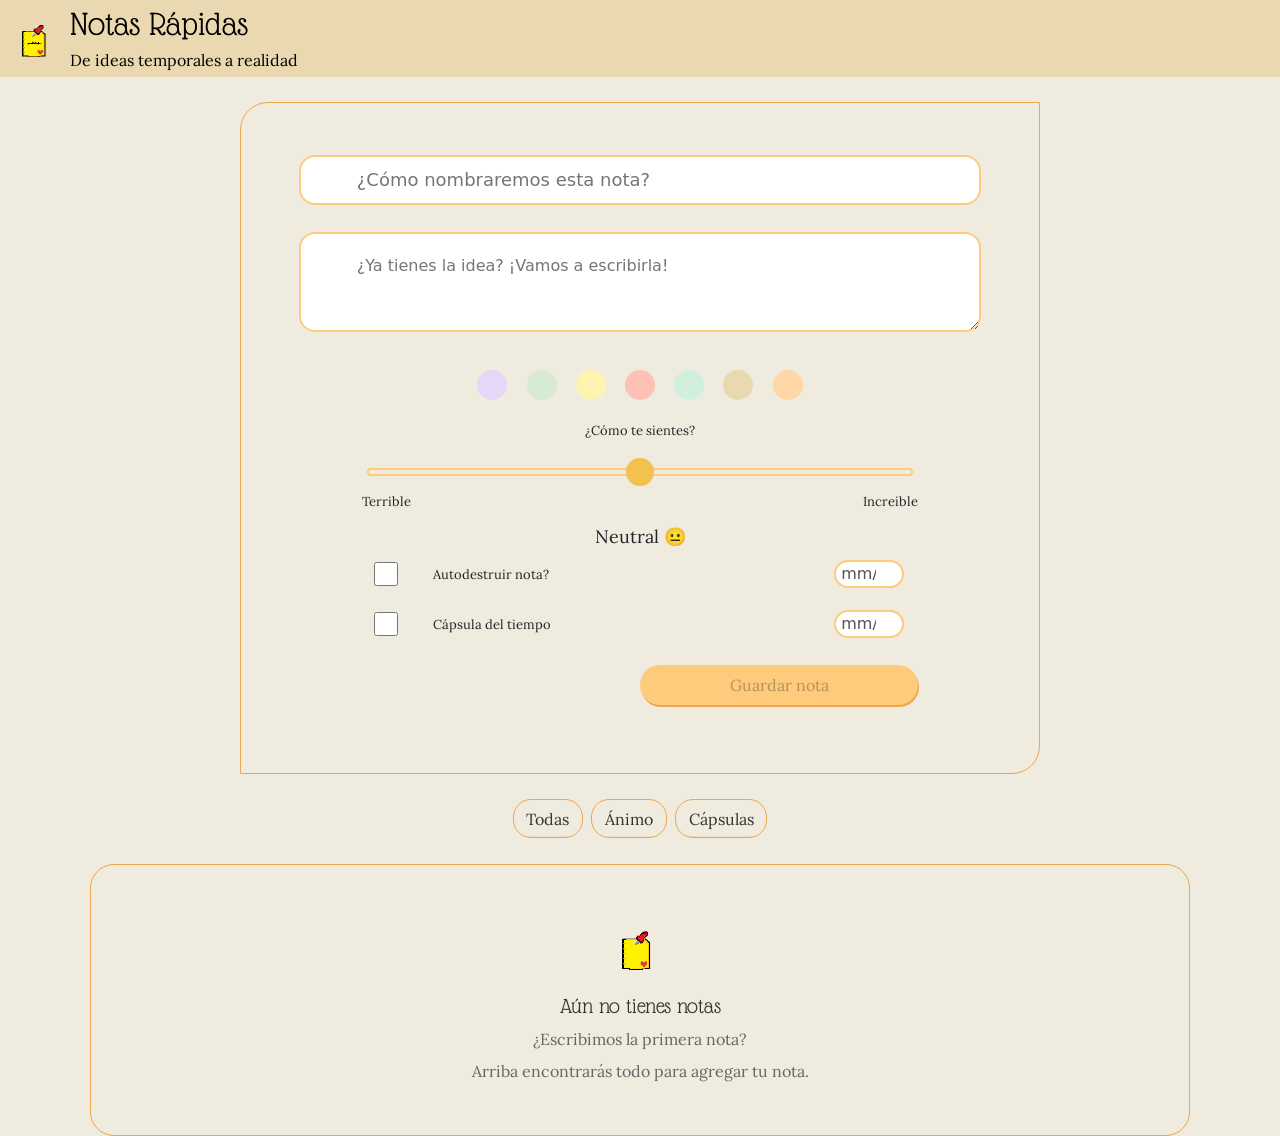
<file: index.html>
<!doctype html>
<html lang="en">
  <head>
    <meta charset="UTF-8" />
    <meta name="viewport" content="width=device-width, initial-scale=1.0" />
    <link
      href="https://cdn.jsdelivr.net/npm/bootstrap@5.3.8/dist/css/bootstrap.min.css"
      rel="stylesheet"
      integrity="sha384-sRIl4kxILFvY47J16cr9ZwB07vP4J8+LH7qKQnuqkuIAvNWLzeN8tE5YBujZqJLB"
      crossorigin="anonymous"
    />
    <link rel="preconnect" href="https://fonts.googleapis.com" />
    <link rel="preconnect" href="https://fonts.gstatic.com" crossorigin />
    <link
      href="https://fonts.googleapis.com/css2?family=Glass+Antiqua&family=Lora:ital,wght@0,400..700;1,400..700&display=swap"
      rel="stylesheet"
    />
    <link rel="stylesheet" href="./css/style.css" />
    <link rel="stylesheet" href="./css/cards.css" />
    <link rel="stylesheet" href="./css/modal.css" />
    <link
      rel="icon"
      type="image/x-icon"
      href="./assets/pixil-frame-favicon.png"
    />
    <title>Notas Rápidas</title>
  </head>
  <body>
    <header>
      <nav class="navbar bg-body-tertiary">
        <div class="container-fluid">
          <div class="navbar-brand" id="title" href="#">
            <img
              src="./assets/pixil-frame-favicon.png"
              alt="Logo"
              width="50"
              height="50"
              class="d-inline-block align-text-top"
              id="logo"
            />
            <div class="container-fluid container-description">
              <h1>Notas Rápidas</h1>
              <p>De ideas temporales a realidad</p>
            </div>
          </div>
        </div>
      </nav>
    </header>

    <main>
      <section>
        <form id="form">
          <input
            type="text"
            name="title"
            id="input-title"
            placeholder="¿Cómo nombraremos esta nota?"
            minlength="4"
            maxlength="30"
            required
          />
          <textarea
            name="contend"
            placeholder="¿Ya tienes la idea? ¡Vamos a escribirla!"
            maxlength="300"
            minlength="4"
            id="textarea-description"
            required
          ></textarea>
          <div class="container-colors">
            <button type="button" class="btn-color rise" id="one"></button>
            <button type="button" class="btn-color rise" id="two"></button>
            <button type="button" class="btn-color rise" id="three"></button>
            <button type="button" class="btn-color rise" id="four"></button>
            <button type="button" class="btn-color rise" id="five"></button>
            <button type="button" class="btn-color rise" id="six"></button>
            <button type="button" class="btn-color rise" id="seven"></button>
          </div>

          <div class="mood-slider">
            <p>
              ¿Cómo te sientes?
            </p>
            <input type="range" id="mood" min="0" max="100" value="50" />
            <div class="container-mood-desciption">
              <span>Terrible</span>
              <span>Increible</span>
            </div>
            <span id="mood-value">Neutral 😐</span>
          </div>
          <div class="container-destruction-items">
            <label class="container-destruction">
              <input type="checkbox" name="self-destruction" id="destruction" />
              <p>Autodestruir nota?</p>
            </label>

            <input
              type="datetime-local"
              name="time"
              id="time-self-destruction"
              placeholder="Tiempo"
              disabled
            />
          </div>

          <div class="container-hourglass">
            <label class="container-check">
              <input type="checkbox" name="capsule" id="check-capsule" />
              <p>Cápsula del tiempo</p>
            </label>
            <input
              type="datetime-local"
              name="unlock-date"
              id="unlock-date"
              disabled
            />
          </div>

          <div class="container-save-note">
            <button type="submit" id="btn-save-note" disabled>
              Guardar nota
            </button>
          </div>
        </form>
      </section>

      <div class="container-cards-filter">
        <section class="container-filter">
          <button type="button" class="btn-filter btn-filter-all">Todas</button>
          <button type="button" class="btn-filter btn-filter-mood">
            Ánimo
          </button>
          <button type="button" class="btn-filter btn-filter-capsule">
            Cápsulas
          </button>
        </section>
        <section>
          <div class="container-view-notes">
            <div class="container-notes rise"></div>
          </div>
        </section>
      </div>
    </main>
    <aside>
      <div class="container-emotions"></div>
    </aside>

    <!-- maquetado del modal -->
    <div id="modal-note" class="modal-overlay hidden">
      <div class="modal-content">
        <button id="btn-close-modal" class="btn-close">&times;</button>

        <form id="form-edit-note" class="form-modal">
          <h2 class="modal-title">Detalle de la Nota</h2>

          <div class="input-group">
            <label for="edit-title" id="modal-title-description">Título</label>
            <input type="text" id="edit-title" disabled />
          </div>

          <div class="input-group">
            <label for="edit-text" id="modal-text-description">Contenido</label>
            <textarea id="edit-text" rows="5" required></textarea>
          </div>

          <div class="modal-footer">
            <span id="edit-date" class="modal-date-info"></span>

            <div class="modal-actions">
              <button type="button" id="btn-cancel-edit" class="btn-secondary">
                Cancelar
              </button>
              <button type="submit" id="btn-save-edit" class="btn-primary">
                Guardar Cambios
              </button>
            </div>
          </div>
        </form>
      </div>
    </div>
    <script src="./js/app.js"></script>
  </body>
</html>
</file>
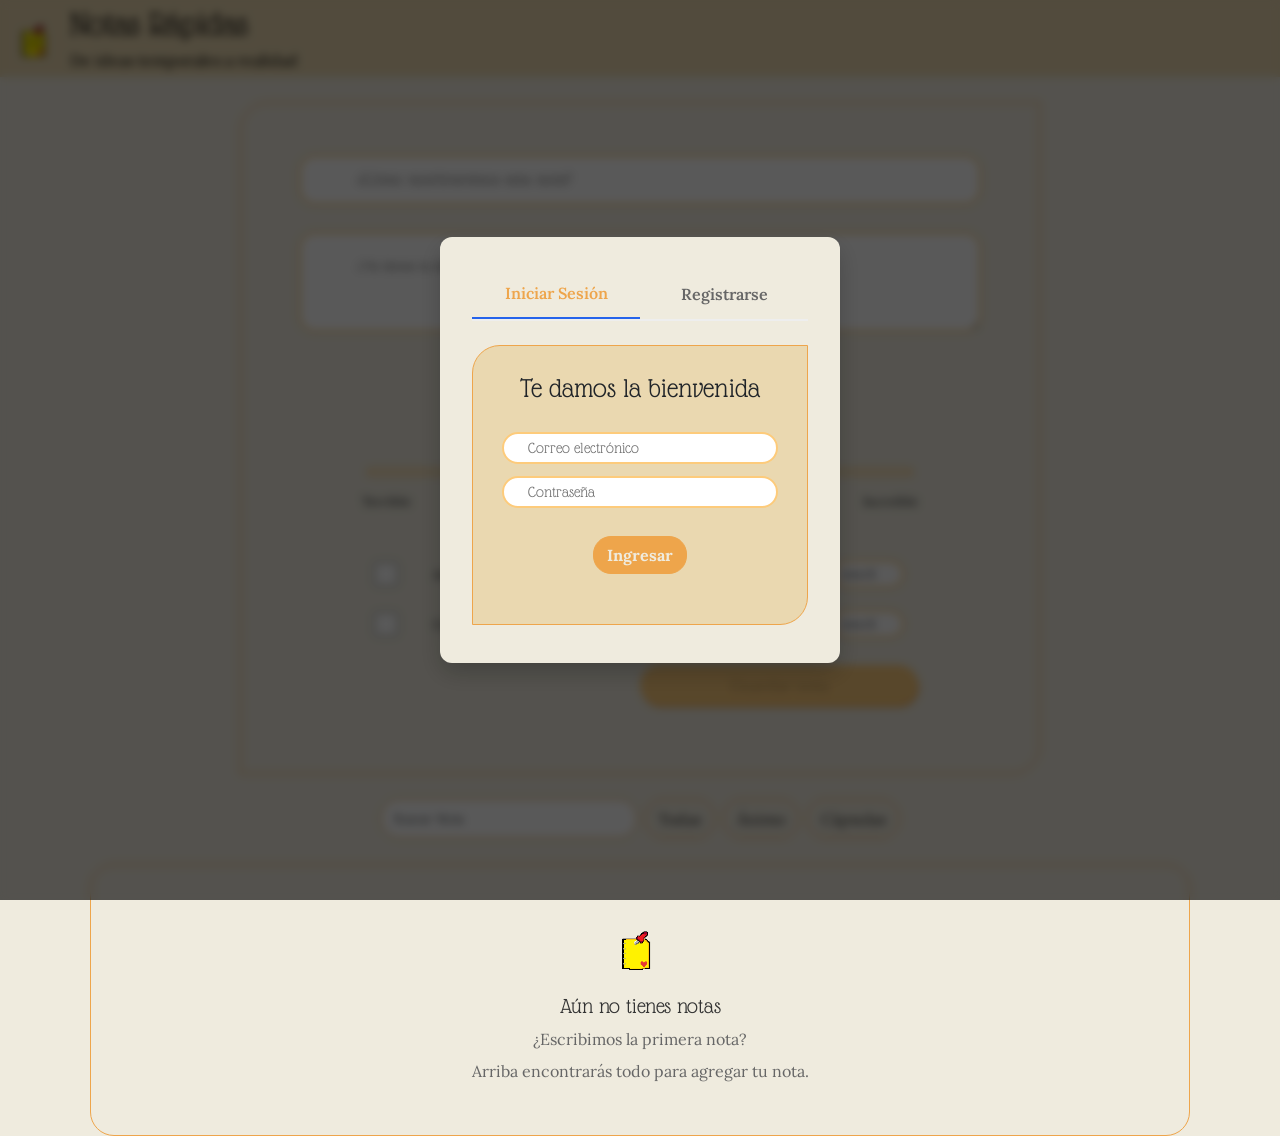
<file: Frontend/index.html>
<!doctype html>
<html lang="es">
  <head>
    <meta charset="UTF-8" />
    <meta name="viewport" content="width=device-width, initial-scale=1.0" />
    <meta
      name="description"
      content="Guarda tus ideas, crea notas rápidas y vuelve a ellas cuando quieras."
    />
    <link rel="canonical" href="https://fasalpa.github.io/notas-rapidas/" />
    <meta property="og:type" content="website" />
    <meta property="og:locale" content="es_CO" />
    <meta property="og:site_name" content="Notas Rápidas" />
    <meta property="og:title" content="Notas Rápidas" />
    <meta
      property="og:description"
      content="De ideas temporales a realidad. Guarda tus ideas y vuelve a ellas cuando quieras."
    />
    <meta property="og:url" content="https://fasalpa.github.io/notas-rapidas/" />
    <meta
      property="og:image"
      content="https://fasalpa.github.io/notas-rapidas/assets/og-notas-rapidas.png"
    />
    <meta property="og:image:width" content="1200" />
    <meta property="og:image:height" content="630" />
    <meta
      property="og:image:alt"
      content="Notas Rápidas: una nota amarilla con el texto De ideas temporales a realidad"
    />
    <meta name="twitter:card" content="summary_large_image" />
    <meta name="twitter:title" content="Notas Rápidas" />
    <meta
      name="twitter:description"
      content="De ideas temporales a realidad. Guarda tus ideas y vuelve a ellas cuando quieras."
    />
    <meta
      name="twitter:image"
      content="https://fasalpa.github.io/notas-rapidas/assets/og-notas-rapidas.png"
    />
    <link
      href="https://cdn.jsdelivr.net/npm/bootstrap@5.3.8/dist/css/bootstrap.min.css"
      rel="stylesheet"
      integrity="sha384-sRIl4kxILFvY47J16cr9ZwB07vP4J8+LH7qKQnuqkuIAvNWLzeN8tE5YBujZqJLB"
      crossorigin="anonymous"
    />
    <link rel="preconnect" href="https://fonts.googleapis.com" />
    <link rel="preconnect" href="https://fonts.gstatic.com" crossorigin />
    <link
      href="https://fonts.googleapis.com/css2?family=Glass+Antiqua&family=Lora:ital,wght@0,400..700;1,400..700&display=swap"
      rel="stylesheet"
    />
    <link rel="stylesheet" href="./css/style.css" />
    <link rel="stylesheet" href="./css/cards.css" />
    <link rel="stylesheet" href="./css/modal.css" />
    <link
      rel="icon"
      type="image/x-icon"
      href="./assets/pixil-frame-favicon.png"
    />
    <title>Notas Rápidas</title>
  </head>
  <body>
    <header>
      <nav class="navbar bg-body-tertiary">
        <div class="container-fluid">
          <div class="navbar-brand" id="title" href="#">
            <img
              src="./assets/pixil-frame-favicon.png"
              alt="Logo"
              width="50"
              height="50"
              class="d-inline-block align-text-top"
              id="logo"
            />
            <div class="container-fluid container-description">
              <h1>Notas Rápidas</h1>
              <p>De ideas temporales a realidad</p>
            </div>
          </div>
          <div id="container-logout">
            <button id="user-bar" onclick="logout()">👋🏻</button>
          </div>
        </div>
      </nav>
    </header>

    <main>
      <section>
        <form id="form">
          <input
            type="text"
            name="title"
            id="input-title"
            placeholder="¿Cómo nombraremos esta nota?"
            minlength="4"
            maxlength="30"
            required
          />
          <textarea
            name="contend"
            placeholder="¿Ya tienes la idea? ¡Vamos a escribirla!"
            maxlength="300"
            minlength="4"
            id="textarea-description"
            required
          ></textarea>
          <div class="container-colors">
            <button type="button" class="btn-color rise" id="one"></button>
            <button type="button" class="btn-color rise" id="two"></button>
            <button type="button" class="btn-color rise" id="three"></button>
            <button type="button" class="btn-color rise" id="four"></button>
            <button type="button" class="btn-color rise" id="five"></button>
            <button type="button" class="btn-color rise" id="six"></button>
          </div>

          <div class="mood-slider">
            <p>¿Cómo te sientes?</p>
            <input type="range" id="mood" min="0" max="100" value="50" />
            <div class="container-mood-desciption">
              <span>Terrible</span>
              <span>Increible</span>
            </div>
            <span id="mood-value">Neutral 😐</span>
          </div>
          <div class="container-destruction-items">
            <label class="container-destruction">
              <input type="checkbox" name="self-destruction" id="destruction" />
              <p>Autodestruir nota?</p>
            </label>

            <input
              type="datetime-local"
              name="time"
              id="time-self-destruction"
              placeholder="Tiempo"
              disabled
            />
          </div>

          <div class="container-hourglass">
            <label class="container-check">
              <input type="checkbox" name="capsule" id="check-capsule" />
              <p>Cápsula del tiempo</p>
            </label>
            <input
              type="datetime-local"
              name="unlock-date"
              id="unlock-date"
              disabled
            />
          </div>

          <div class="container-save-note">
            <button type="submit" id="btn-save-note" disabled>
              Guardar nota
            </button>
          </div>
        </form>
      </section>

      <div class="container-cards-filter">
        <section class="container-filter">
          <input
            type="text"
            id="input-search"
            class="form-control"
            placeholder="Buscar Nota"
          />
          <button type="button" class="btn-filter btn-filter-all">Todas</button>
          <button type="button" class="btn-filter btn-filter-mood">
            Ánimo
          </button>
          <button type="button" class="btn-filter btn-filter-capsule">
            Cápsulas
          </button>
        </section>
        <section>
          <div class="container-view-notes">
            <div class="container-notes rise"></div>
          </div>
        </section>
      </div>
    </main>
    <aside>
      <div class="container-emotions"></div>
    </aside>

    <!-- maquetado del modal -->
    <div id="modal-note" class="modal-overlay hidden">
      <div class="modal-content">
        <button id="btn-close-modal" class="btn-close">&times;</button>

        <form id="form-edit-note" class="form-modal">
          <h2 class="modal-title">Detalle de la Nota</h2>

          <div class="input-group">
            <label for="edit-title" id="modal-title-description">Título</label>
            <input type="text" id="edit-title" disabled />
          </div>

          <div class="input-group">
            <label for="edit-text" id="modal-text-description">Contenido</label>
            <textarea id="edit-text" rows="5" required></textarea>
          </div>

          <div class="modal-footer">
            <span id="edit-date" class="modal-date-info"></span>

            <div class="modal-actions">
              <button type="button" id="btn-cancel-edit" class="btn-secondary">
                Cancelar
              </button>
              <button type="submit" id="btn-save-edit" class="btn-primary">
                Guardar Cambios
              </button>
            </div>
          </div>
        </form>
      </div>
    </div>
    <!-- contenedor flotante -->
    <div
      class="toast-container position-fixed top-0 end-0 p-3"
      style="z-index: 1100"
    >
      <div
        id="liveToast"
        class="toast align-items-center text-white border-0"
        role="alert"
        aria-live="assertive"
        aria-atomic="true"
      >
        <div class="d-flex">
          <div class="toast-body" id="toast-message"></div>
          <button
            type="button"
            class="btn-close btn-close-white me-2 m-auto"
            data-bs-dismiss="toast"
            aria-label="Close"
          ></button>
        </div>
      </div>
    </div>

    
<!-- modal para autenticcar -->
<div id="auth-modal" class="modal-overlay">
  <div class="modal-content-login">
    
    <!-- pestañas para alternar -->
    <div class="auth-tabs">
      <button id="tab-login" class="tab-btn active" onclick="switchTab('login')">Iniciar Sesión</button>
      <button id="tab-register" class="tab-btn" onclick="switchTab('register')">Registrarse</button>
    </div>

    <!-- formulario del login -->
    <form id="form-login"">
      <h3>Te damos la bienvenida</h3>
      <input type="email" id="login-email" placeholder="Correo electrónico" required />
      <input type="password" id="login-password" placeholder="Contraseña" required />
      <button type="submit" class="btn-primary" id="btn-login">Ingresar</button>
    </form>

    <!-- formulario para registro -->
    <form id="form-register" style="display: none;">
      <h3>Crear Cuenta</h3>
      <input type="text" id="register-name" placeholder="Nombre completo" required />
      <input type="email" id="register-email" placeholder="Correo electrónico" required />
      <input type="password" id="register-password" placeholder="Contraseña" required />
      <button type="submit" class="btn-primary" id="btn-register">Registrarse</button>
    </form>

    <!-- mensaje de error -->
    <p id="auth-error" class="auth-error-msg" style="display: none;"></p>
  </div>
</div>
    <script src="./js/app.js"></script>
  </body>
</html>
</file>
<file: css/style.css>
* {
  --gataloupe: #fdcb7b;
  --kumqat: #eea54b;
  --cream: #efebde;
  --orange-star: #eca062;
  /* colores btn estado */
  --btn-peach: #ffd6a5;
  --btn-lilac: #e6d6f7;
  --btn-sage: #d6ead4;
  --btn-lemon: #fef3b0;
  --btn-coral: #ffc1b6;
  --btn-aqua: #d0f0de;
  --btn-sand: #ead8b0;

  /* colores para ánimo */

  --terrible: #c77dbe; /* Rosa lavanda */
  --mal: #7ea6d8; /* Azul cielo suave */
  --ligeramente-mal: #6fc4c0; /* Turquesa menta */
  --neutral: #f2c14e; /* Amarillo mostaza suave */
  --ligeramente-bien: #a3c965; /* Verde lima pastel */
  --bien: #4ecda6; /* Verde menta agua */
  --increible: #6fb8e8; /* Azul cielo brillante */
}
body {
  margin: 0;
  height: 100svh;
  width: 100svw;
  /* background-image: url("../assets/background.png"); */
  background-color: var(--cream);
  background-size: cover;
  background-position: center;
  background-repeat: no-repeat;
  background-attachment: fixed;
}

.container-fluid {
  background-color: var(--btn-sand);
}
/* comienza el navbar */
.navbar {
  padding: 0;
}

#title {
  display: flex;
  align-items: center;
  gap: 0.5rem;
  font-family: "Glass Antiqua", cursive;
  p {
    font-family: "Lora", serif;
    font-size: clamp(0.85rem, 1vw + 0.5rem, 1rem);
    margin-bottom: 0;
  }
}

p {
  font-family: "Lora", serif;
  font-size: small;
}

.container-description {
  width: 100%;
  display: flex;
  flex-direction: column;
  gap: 0.25rem;
  padding: 0;
  h1 {
    font-family: "Glass Antiqua", cursive;
    font-size: clamp(1.5rem, 2.5vw + 1rem, 2.2rem);
    line-height: 1.1;
    margin: 0;
    height: auto;
  }
}

/* fin de el navbar */
section {
  display: flex;
  justify-content: center;
  align-items: center;
}
/* comienza el section de form  */

form {
  display: flex;
  flex-direction: column;
  align-items: center;
  width: clamp(320px, 90vw, 800px);
  border: 1px solid var(--kumqat);
  border-radius: 28px 0px;
  padding: 4%;
  margin: 2% 0;
}
input,
textarea {
  width: 98%;
  border-radius: 16px;
  border: 2px solid var(--gataloupe);
  padding: 0 8%;
}

#input-title {
  height: 50px;
  font-size: clamp(0.1rem, 2vh, 2.2rem);
}
#textarea-description {
  height: 100px;
  margin: 4% 0;
  padding-top: 20px;
}

.rise {
  animation: rise 500ms ease both;
}

.container-colors {
  display: flex;
  justify-content: center;
  align-items: center;
  height: 50px;
  width: clamp(100px, 50vw, 800px);
  gap: 3%;
  .btn-color {
    height: 30px;
    aspect-ratio: 1/1;
    border-radius: 100%;
    border: none;
    animation: rise 500ms ease both;
  }
  #one {
    background-color: var(--btn-lilac);
    animation-delay: 60ms;
  }
  #two {
    background-color: var(--btn-sage);
    animation-delay: 120ms;
  }
  #three {
    background-color: var(--btn-lemon);
    animation-delay: 180ms;
  }
  #four {
    background-color: var(--btn-coral);
    animation-delay: 240ms;
  }
  #five {
    background-color: var(--btn-aqua);
    animation-delay: 300ms;
  }
  #six {
    background-color: var(--btn-sand);
    animation-delay: 360ms;
  }
  #seven {
    background-color: var(--btn-peach);
    animation-delay: 420ms;
  }
  .btn-color:hover {
    border: 2px solid var(--kumqat);
  }
  .btn-color.selected {
    transform: scale(1.15);
    outline: 2px solid var(--kumqat);
    outline-offset: 2px;
    box-shadow: 0 4px 8px rgba(0, 0, 0, 0.2);
    transition:
      transform 0.2s ease,
      outline 0.2s ease;
  }
}
.mood-slider {
  display: flex;
  flex-direction: column;
  align-items: center;
  width: 80%;
  #mood {
    --mood-color: var(--neutral);
    appearance: none;
    background: var(--cream);
    height: 8px;
    margin: 1rem 0 1rem;
  }

  #mood::-webkit-slider-thumb {
    appearance: none;
    width: 28px;
    height: 28px;
    border-radius: 50%;
    background: var(--mood-color);
    cursor: pointer;
  }
  input {
    padding: 0;
  }
  .container-mood-desciption {
    width: 100%;
    display: flex;
    justify-content: space-between;
  }
  p {
    display: flex;
    flex-direction: column;
    margin: 2% 0;
    padding: 0 2%;
  }
  span {
    font-size: small;
    font-family: "Lora", serif;
  }
  #mood-value {
    text-align: center;
    font-size: large;
    font-family: "Lora", serif;
    margin-top: 2%;
  }
}

.container-destruction-items {
  width: 80%;
  display: flex;
  padding: 0 0.5%;
  gap: 4%;
}
.container-destruction {
  display: flex;
  flex-direction: row;
  align-items: center;
  width: 80%;
  gap: 4%;
  font-size: small;
  font-family: "Lora", serif;

  input[type="checkbox"] {
    width: 24px;
    height: 24px;
    cursor: pointer;
    margin: 0 2%;
    padding: 0;
  }
  p {
    margin: 0;
    width: 80%;
    padding: 0 2%;
  }
}
#time-self-destruction {
  width: 70px;
  text-align: center;
  padding: 0 1%;
  background: white;
  margin: 2%;
}
.container-hourglass {
  width: 80%;
  display: flex;
  padding: 0 0.5%;
  gap: 4%;

  .container-check {
    display: flex;
    flex-direction: row;
    align-items: center;
    width: 80%;
    gap: 4%;
    font-size: small;
    font-family: "Lora", serif;
  }
  input[type="checkbox"] {
    width: 24px;
    height: 24px;
    cursor: pointer;
    margin: 0 2%;
    padding: 0;
  }
  p {
    margin: 0;
    padding: 0 2%;
  }
  #unlock-date {
    width: 70px;
    padding: 0 1%;
    text-align: center;
    background: white;
    margin: 2%;
  }
}

.container-save-note {
  width: 80%;
  display: flex;
  justify-content: end;
}
#btn-save-note {
  height: 40px;
  width: 50%;
  border-radius: 24px;
  font-family: "Lora", serif;
  box-shadow: 1px 2px 0 0 var(--kumqat);
  border: none;
  background-color: var(--gataloupe);
  margin: 16px 0;
  cursor: pointer;
}

/* fin del section de agregar notas */

.container-filter {
  gap: 0.5rem;
  margin-bottom: 2%;
  width: 100%;
  font-family: "Lora", serif;

  .btn-filter {
    position: relative;
    overflow: hidden;
    isolation: isolate;
    z-index: 1;
    background: transparent;
    border: 1px solid var(--kumqat);
    color: #333;
    padding: 0.4rem 0.8rem;
    border-radius: 18px;
    cursor: pointer;
    transition: color 0.4s ease;
  }

  .btn-filter::before {
    content: "";
    position: absolute;
    inset: 0;
    background-color: var(--orange-star);
    transform: translateY(100%);
    transition: transform 0.4s cubic-bezier(0.25, 1, 0.5, 1);
    z-index: -1;
  }
  .btn-filter:hover::before {
    transform: translateY(0);
  }
  .btn-filter:hover {
    color: var(--cream);
  }
}
.container-view-notes {
  display: grid;
  width: clamp(320px, 90vw, 1100px);
  margin: 0 auto;
  border-radius: 24px;
  border: 1px solid var(--kumqat);
  padding: 1rem;
  background-color: var(--cream);
  box-sizing: border-box;
}
.container-notes {
  display: grid;
  grid-template-columns: repeat(auto-fit, minmax(192px, 1fr));
  align-content: center;
  gap: 0.85rem;
  width: 100%;
  max-height: 70vh;
  overflow-y: auto;
  padding: 0.25rem 0.5rem;
  text-overflow: ellipsis;
  box-sizing: border-box;
}

.empty-state {
  grid-column: 1 / -1;
  display: flex;
  flex-direction: column;
  align-items: center;
  justify-content: center;
  text-align: center;
  padding: 2rem 1rem;
  gap: 0.5rem;
  width: 100%;
}

.empty-state img {
  width: 60px;
  height: 60px;
  margin-bottom: 0.5rem;
}

.empty-state h5 {
  font-family: "Glass Antiqua", cursive;
  font-size: 1.4rem;
  margin: 0;
  color: var(--exocarp, #333);
}

.empty-state p {
  margin: 0;
  font-family: "Lora", serif;
  font-size: medium;
  color: #666;
}

img {
  height: 50px;
  width: 50px;
}
h4 {
  color: var(--exocarp);
  height: 25px;
  margin-bottom: 0;
}
#question {
  margin-bottom: 0;
}

@keyframes rise {
  from {
    opacity: 0;
    transform: translateY(20px);
  }

  to {
    opacity: 1;
    transform: translateY(0);
  }
}
@media (min-width: 1900px) {
  main {
    display: flex;
    justify-content: center;
    padding: 2% 4%;
    gap: 2%;
  }
  .container-cards-filter {
    width: 90%;
  }
  .container-view-notes {
    width: 100%;
    display: flex;
    flex-direction: column;
  }
}
</file>
<file: css/cards.css>
.card-note {
  display: flex;
  flex-direction: column;
  justify-content: space-between;
  width: 100%;
  min-height: 120px;
  padding: 0.85rem;
  border-radius: 16px;
  box-shadow: 0 2px 6px rgba(0, 0, 0, 0.08);
  flex-shrink: 0;
  box-sizing: border-box;
  overflow: hidden;
  text-overflow: ellipsis;
}
.card-note:hover {
  transform: translateY(-2px);
  box-shadow: 0 6px 12px rgba(0, 0, 0, 0.1);
  cursor: pointer;
}
.card-note-container {
  display: flex;
  justify-content: space-between;
  align-items: center;
  cursor: pointer;
  width: 100%;
  height: 50px;
}

.card-note-title {
  margin-top: 2%;
  font-family: "Lora", serif;
  font-size: 1.1rem;
  color: #333;
}
.btn-delete {
  display: flex;
  justify-content: center;
  align-items: center;
  background: transparent;
  border: none;
  width: 30px;
  margin-right: 10px;
}
.btn-delete:hover {
  background-color: var(--cream);
  border-radius: 100%;
  aspect-ratio: 1/1;
}
.card-container-text {
  overflow: hidden;
}

.card-note-text {
  margin: 0 0 1rem 0;
  font-family: "Lora", serif;
  font-size: 0.95rem;
  color: #555;
  text-align: center;
  padding: 0 2%;
}

.card-note-footer {
  display: flex;
  justify-content: center;
  align-items: center;
  width: 100%;
  gap: 4%;
}

.card-note-date {
  margin: 0;
  font-size: 0.8rem;
  color: #666;
  padding: 2%;
  border-top: 1px dashed rgba(0, 0, 0, 0.15);
}
.card-note-meta {
  display: flex;
  align-items: center;
  justify-content: space-between;
  width: 100%;
  padding-top: 0.3rem;
  border-top: 1px dashed rgba(0, 0, 0, 0.15);
}
.card-note-mood-label {
  font-size: 0.8rem;
  font-weight: 600;
  color: #444;
}
.card-note-mood-badge {
  display: inline-block;
  padding: 1px 12px;
  border-radius: 12px;
  border: 1px dashed #ffffff;
  background-color: rgba(255, 255, 255, 0.4);
  font-size: 0.85rem;
  font-weight: bold;
}

.capsule-badge {
  display: inline-block;
  font-size: 0.6rem;
  font-weight: 500;
  padding: 4px 8px;
  border-radius: 12px;
  margin-top: 4px;
}

.capsule-badge.locked {
  background-color: rgba(195, 84, 20, 0.15);
  color: var(--oragen-zest);
  border: 1px dashed var(--kumqat);
}
.capsule-badge.unlocked {
  background-color: rgba(120, 132, 23, 0.15);
  color: var(--exocarp);
  border: 1px solid var(--exocarp);
}
.destruction-badge {
  font-size: 0.6rem;
  font-weight: 500;
  padding: 4px 8px;
  border-radius: 12px;
  border: dashed 1px var(--kumqat);
  background-color: rgba(195, 84, 20, 0.15);
  margin-top: 4%;
}
</file>
<file: css/modal.css>
.modal-overlay {
  position: fixed;
  inset: 0;
  background-color: rgba(0, 0, 0, 0.65);
  backdrop-filter: blur(4px); /* difuminar el fondo */
  display: flex;
  justify-content: center;
  align-items: center;
  overflow: hidden;
  z-index: 1000;
  opacity: 1;
  transition:
    opacity 0.3s ease,
    visibility 0.3s ease;
}

/* Clase de utilidad para ocultar el modal */
.modal-overlay.hidden {
  opacity: 0;
  visibility: hidden;
  pointer-events: none;
}

.modal-content {
  background-color: var(--btn-sand, #fff);
  width: clamp(300px, 90vw, 550px);
  padding: 1.8rem;
  background-image: url("../assets/background.png");
  background-size: cover;
  border-radius: 28px 0;
  position: relative;
  box-shadow: 0 10px 25px rgba(0, 0, 0, 0.25);
  transform: translateY(0);
  transition: transform 0.3s ease;
}

.modal-overlay.hidden .modal-content {
  transform: translateY(-20px);
}

.btn-close {
  position: absolute;
  top: 12px;
  right: 16px;
  background: none;
  border: none;
  font-size: 1.8rem;
  padding: 1rem;
  cursor: pointer;
  color: var(--exocarp, #333);
}

.modal-title {
  font-family: "Glass Antiqua", cursive;
  margin-bottom: 1rem;
}

.form-modal .input-group {
  display: flex;
  flex-direction: column;
  gap: 0.4rem;
  margin-bottom: 1rem;
}

.form-modal {
  width: 100%;
  border: none;
}

#modal-title-description,
#modal-text-description {
  font-family: "Lora", serif;
  padding: 0 0.5rem;
}
#edit-title,
#edit-text {
  font-family: "lora", serif;
  border-radius: 16px 0;
}

.form-modal input,
.form-modal textarea {
  padding: 0.6rem;
  border: 1px solid var(--kumqat, #ccc);
  border-radius: 8px;
  font-family: "Lora", serif;
}

.modal-footer {
  display: flex;
  flex-direction: column;
  gap: 1rem;
  margin-top: 1.2rem;
}

.btn-primary {
  background: var(--kumqat);
  color: var(--cream);
}

.btn-secondary{
  background: var(--cream);
}

.btn-secondary,
.btn-primary {
  position: relative;
  overflow: hidden;
  isolation: isolate;
  color: var(--exocarp);
  border-radius: 18px;
  padding: 0.4rem 0.8rem;
  border: 1px solid var(--kumqat);
  transition: color 0.4s ease;
}


.btn-primary::before {
  content: "";
  position: absolute;
  inset: 0;
  background-color: var(--cream);
  transform: translateY(100%);
  transition: transform 0.4s cubic-bezier(0.25, 1, 0.5, 1);
  z-index: -1;
}
.btn-primary:hover::before {
  transform: translateY(0);
}

.btn-primary:hover {
  background: var(--kumqat);
  color: var(--kumqat);
}
.modal-actions {
  display: flex;
  justify-content: flex-end;
  gap: 0.8rem;
}
</file>
<file: Frontend/css/style.css>
* {
  --gataloupe: #fdcb7b;
  --kumqat: #eea54b;
  --cream: #efebde;
  --orange-star: #eca062;
  /* colores btn estado */
  --btn-peach: #ffd6a5;
  --btn-lilac: #e6d6f7;
  --btn-sage: #d6ead4;
  --btn-lemon: #fef3b0;
  --btn-coral: #ffc1b6;
  --btn-aqua: #d0f0de;
  --btn-sand: #ead8b0;

  /* colores para ánimo */

  --terrible: #c77dbe; /* Rosa lavanda */
  --mal: #7ea6d8; /* Azul cielo suave */
  --ligeramente-mal: #6fc4c0; /* Turquesa menta */
  --neutral: #f2c14e; /* Amarillo mostaza suave */
  --ligeramente-bien: #a3c965; /* Verde lima pastel */
  --bien: #4ecda6; /* Verde menta agua */
  --increible: #6fb8e8; /* Azul cielo brillante */
}

header {
  position: sticky;
  top: 0;
  z-index: 1000;
}
body {
  margin: 0;
  height: 100svh;
  width: 100svw;
  /* background-image: url("../assets/background.png"); */
  background-color: var(--cream);
  background-size: cover;
  background-position: center;
  background-repeat: no-repeat;
  background-attachment: fixed;
}

.container-fluid {
  background-color: var(--btn-sand);
}
/* comienza el navbar */
.navbar {
  padding: 0;
}

#title {
  display: flex;
  align-items: center;
  gap: 0.5rem;
  font-family: "Glass Antiqua", cursive;
  p {
    font-family: "Lora", serif;
    font-size: clamp(0.85rem, 1vw + 0.5rem, 1rem);
    margin-bottom: 0;
  }
}

p {
  font-family: "Lora", serif;
  font-size: small;
}

.container-description {
  width: 100%;
  display: flex;
  flex-direction: column;
  gap: 0.25rem;
  padding: 0;
  h1 {
    font-family: "Glass Antiqua", cursive;
    font-size: clamp(1.5rem, 2.5vw + 1rem, 2.2rem);
    line-height: 1.1;
    margin: 0;
    height: auto;
  }
}

#container-logout {
  display: flex;
  justify-content: end;
  align-items: center;
  width: 10%;

  #user-bar {
    display: flex;
    justify-content: center;
    align-items: center;
    border: 1px solid var(--orange-star);
    width: 62px;
    background-color: var(--cream);
    margin-right: 15%;
    border-radius: 32px;
  }
  #user-bar:hover {
    background-color: var(--kumqat);
    border-color: var(--cream);
  }
}

/* fin de el navbar */
section {
  display: flex;
  justify-content: center;
  align-items: center;
}
/* comienza el section de form  */

form {
  display: flex;
  flex-direction: column;
  align-items: center;
  width: clamp(320px, 90vw, 800px);
  border: 1px solid var(--kumqat);
  border-radius: 28px 0px;
  padding: 4%;
  margin: 2% 0;
}
input,
textarea {
  width: 98%;
  border-radius: 16px;
  border: 2px solid var(--gataloupe);
    font-family: "Glass Antiqua", cursive;

  padding: 0 8%;
}

#input-title {
  height: 50px;
  font-size: clamp(0.1rem, 2vh, 2.2rem);
}
#textarea-description {
  height: 100px;
  margin: 4% 0;
  padding-top: 20px;
}

.rise {
  animation: rise 500ms ease both;
}

.container-colors {
  display: flex;
  justify-content: center;
  align-items: center;
  height: 50px;
  width: clamp(100px, 50vw, 800px);
  gap: 3%;
  .btn-color {
    height: 30px;
    aspect-ratio: 1/1;
    border-radius: 100%;
    border: none;
    animation: rise 500ms ease both;
  }
  #one {
    background-color: var(--btn-lilac);
    animation-delay: 60ms;
  }
  #two {
    background-color: var(--btn-sage);
    animation-delay: 120ms;
  }
  #three {
    background-color: var(--btn-lemon);
    animation-delay: 180ms;
  }
  #four {
    background-color: var(--btn-coral);
    animation-delay: 240ms;
  }
  #five {
    background-color: var(--btn-aqua);
    animation-delay: 300ms;
  }
  #six {
    background-color: var(--btn-sand);
    animation-delay: 360ms;
  }
  .btn-color:hover {
    border: 2px solid var(--kumqat);
  }
  .btn-color.selected {
    transform: scale(1.15);
    outline: 2px solid var(--kumqat);
    outline-offset: 2px;
    box-shadow: 0 4px 8px rgba(0, 0, 0, 0.2);
    transition:
      transform 0.2s ease,
      outline 0.2s ease;
  }
}
.mood-slider {
  display: flex;
  flex-direction: column;
  align-items: center;
  width: 80%;
  #mood {
    --mood-color: var(--neutral);
    appearance: none;
    background: var(--cream);
    height: 8px;
    margin: 1rem 0 1rem;
  }

  #mood::-webkit-slider-thumb {
    appearance: none;
    width: 28px;
    height: 28px;
    border-radius: 50%;
    background: var(--mood-color);
    cursor: pointer;
  }
  input {
    padding: 0;
  }
  .container-mood-desciption {
    width: 100%;
    display: flex;
    justify-content: space-between;
  }
  p {
    display: flex;
    flex-direction: column;
    margin: 2% 0;
    padding: 0 2%;
  }
  span {
    font-size: small;
    font-family: "Lora", serif;
  }
  #mood-value {
    text-align: center;
    font-size: large;
    font-family: "Lora", serif;
    margin-top: 2%;
  }
}

.container-destruction-items {
  width: 80%;
  display: flex;
  padding: 0 0.5%;
  gap: 4%;
}
.container-destruction {
  display: flex;
  flex-direction: row;
  align-items: center;
  width: 80%;
  gap: 4%;
  font-size: small;
  font-family: "Lora", serif;

  input[type="checkbox"] {
    width: 24px;
    height: 24px;
    cursor: pointer;
    margin: 0 2%;
    padding: 0;
  }
  p {
    margin: 0;
    width: 80%;
    padding: 0 2%;
  }
}
#time-self-destruction {
  width: 70px;
  text-align: center;
  padding: 0 1%;
  background: white;
  margin: 2%;
}
.container-hourglass {
  width: 80%;
  display: flex;
  padding: 0 0.5%;
  gap: 4%;

  .container-check {
    display: flex;
    flex-direction: row;
    align-items: center;
    width: 80%;
    gap: 4%;
    font-size: small;
    font-family: "Lora", serif;
  }
  input[type="checkbox"] {
    width: 24px;
    height: 24px;
    cursor: pointer;
    margin: 0 2%;
    padding: 0;
  }
  p {
    margin: 0;
    padding: 0 2%;
  }
  #unlock-date {
    width: 70px;
    padding: 0 1%;
    text-align: center;
    background: white;
    margin: 2%;
  }
}

.container-save-note {
  width: 80%;
  display: flex;
  justify-content: end;
}
#btn-save-note {
  height: 40px;
  width: 50%;
  border-radius: 24px;
  font-family: "Lora", serif;
  box-shadow: 1px 2px 0 0 var(--kumqat);
  border: none;
  background-color: var(--gataloupe);
  margin: 16px 0;
  cursor: pointer;
}

/* fin del section de agregar notas */

.container-filter {
  gap: 0.5rem;
  margin-bottom: 2%;
  width: 100%;
  font-family: "Lora", serif;
  display: flex;
  align-items: center;

  .form-control {
    margin-bottom: 0;
    height: 38.59px;
    width: 20%;
    border: 1px solid var(--kumqat);
    color: #333;
    padding: 0.4rem 0.8rem;
    border-radius: 18px;
  }

  .btn-filter {
    position: relative;
    overflow: hidden;
    isolation: isolate;
    z-index: 1;
    background: transparent;
    border: 1px solid var(--kumqat);
    color: #333;
    padding: 0.4rem 0.8rem;
    border-radius: 18px;
    cursor: pointer;
    transition: color 0.4s ease;
  }

  .btn-filter::before {
    content: "";
    position: absolute;
    inset: 0;
    background-color: var(--orange-star);
    transform: translateY(100%);
    transition: transform 0.4s cubic-bezier(0.25, 1, 0.5, 1);
    z-index: -1;
  }
  .btn-filter:hover::before {
    transform: translateY(0);
  }
  .btn-filter:hover {
    color: var(--cream);
  }
}
.container-view-notes {
  display: grid;
  width: clamp(320px, 90vw, 1100px);
  margin: 0 auto;
  border-radius: 24px;
  border: 1px solid var(--kumqat);
  padding: 1rem;
  background-color: var(--cream);
  box-sizing: border-box;
}
.container-notes {
  display: grid;
  grid-template-columns: repeat(auto-fit, minmax(192px, 1fr));
  align-content: center;
  gap: 0.85rem;
  width: 100%;
  max-height: 70vh;
  overflow-y: auto;
  padding: 0.25rem 0.5rem;
  text-overflow: ellipsis;
  box-sizing: border-box;
}

.empty-state {
  grid-column: 1 / -1;
  display: flex;
  flex-direction: column;
  align-items: center;
  justify-content: center;
  text-align: center;
  padding: 2rem 1rem;
  gap: 0.5rem;
  width: 100%;
}

.empty-state img {
  width: 60px;
  height: 60px;
  margin-bottom: 0.5rem;
}

.empty-state h5 {
  font-family: "Glass Antiqua", cursive;
  font-size: 1.4rem;
  margin: 0;
  color: var(--exocarp, #333);
}

.empty-state p {
  margin: 0;
  font-family: "Lora", serif;
  font-size: medium;
  color: #666;
}

img {
  height: 50px;
  width: 50px;
}
h4 {
  color: var(--exocarp);
  height: 25px;
  margin-bottom: 0;
}
#question {
  margin-bottom: 0;
}

.modal-overlay {
  position: fixed;
  top: 0;
  left: 0;
  width: 100vw;
  height: 100vh;
  background-color: rgba(0, 0, 0, 0.65);
  backdrop-filter: blur(4px);
  display: flex;
  justify-content: center;
  align-items: center;
  z-index: 9999;
}

.modal-content-login {
  background-color: var(--cream);
  padding: 2rem;
  border-radius: 12px;
  width: 90%;
  max-width: 400px;
  box-shadow: 0 10px 25px rgba(0, 0, 0, 0.2);
  font-family: "Lora", serif;
}

.auth-tabs {
  display: flex;
  margin-bottom: 1.5rem;
  border-bottom: 2px solid #eee;
}

.tab-btn {
  flex: 1;
  padding: 0.75rem;
  border: none;
  background: none;
  cursor: pointer;
  font-weight: 600;
  color: #666;
}

.tab-btn.active {
  color: var(--kumqat);
  border-bottom: 2px solid #2563eb;
}

#form-login {
  height: 280px;
  width: 100%;
  background-color: var(--btn-sand);

  h3 {
    margin: 13px 0 26px;
    color: var();
    font-family: "Glass Antiqua", cursive;
  }
  #login-email {
    margin-bottom: 12px;
    height: 32px;
    width: 90%;
  }

  #login-password {
    margin-bottom: 12px;
    height: 32px;
    width: 90%;
  }
  #btn-login {
    display: flex;
    align-items: center;
    margin: 16px;
    color: var(--cream);
  }
  #btn-login:hover {
    color: var(--kumqat);
  }
}

#form-register {
  height: 280px;
  width: 100%;
  background-color: var(--btn-sand);

  h3 {
    margin: 13px 0;
    color: var();
    font-family: "Glass Antiqua", cursive;
  }
  #register-name {
    margin-bottom: 16px;
    width: 90%;
  }
  #register-email {
    margin-bottom: 16px;
    width: 90%;
  }

  #register-password {
    margin-bottom: 16px;
    width: 90%;
  }
  #btn-register {
    display: flex;
    align-items: center;
    color: var(--cream);
    margin-top: 12px;
  }
}

.modal-content form {
  display: flex;
  flex-direction: column;
  gap: 1rem;
}

.modal-content input {
  padding: 0.75rem;
  border: 1px solid #ccc;
  border-radius: 6px;
}

.btn-primary {
  padding: 0.75rem;
  background-color: #2563eb;
  color: white;
  border: none;
  border-radius: 6px;
  cursor: pointer;
  font-weight: bold;
}

.auth-error-msg {
  color: #dc2626;
  font-size: 0.875rem;
  margin-top: 1rem;
  text-align: center;
}

@keyframes rise {
  from {
    opacity: 0;
    transform: translateY(20px);
  }

  to {
    opacity: 1;
    transform: translateY(0);
  }
}
@media (min-width: 1900px) {
  main {
    display: flex;
    justify-content: center;
    padding: 2% 4%;
    gap: 2%;
  }
  .container-cards-filter {
    width: 90%;
  }
  .container-view-notes {
    width: 100%;
    display: flex;
    flex-direction: column;
  }
}
</file>
<file: Frontend/css/cards.css>
.card-note {
  display: flex;
  flex-direction: column;
  justify-content: space-between;
  width: 100%;
  min-height: 120px;
  padding: 0.85rem;
  border-radius: 16px;
  box-shadow: 0 2px 6px rgba(0, 0, 0, 0.08);
  flex-shrink: 0;
  box-sizing: border-box;
  overflow: hidden;
  text-overflow: ellipsis;
}
.card-note:hover {
  transform: translateY(-2px);
  box-shadow: 0 6px 12px rgba(0, 0, 0, 0.1);
  cursor: pointer;
}
.card-note-container {
  display: flex;
  justify-content: space-between;
  align-items: center;
  cursor: pointer;
  width: 100%;
  height: 50px;
}

.card-note-title {
  margin-top: 2%;
  font-family: "Lora", serif;
  font-size: 1.1rem;
  color: #333;
}
.btn-delete {
  display: flex;
  justify-content: center;
  align-items: center;
  background: transparent;
  border: none;
  width: 30px;
  margin-right: 10px;
}
.btn-delete:hover {
  background-color: var(--cream);
  border-radius: 100%;
  aspect-ratio: 1/1;
}
.card-container-text {
  overflow: hidden;
}

.card-note-text {
  margin: 0 0 1rem 0;
  font-family: "Lora", serif;
  font-size: 0.95rem;
  color: #555;
  text-align: center;
  padding: 0 2%;
}

.card-note-footer {
  display: flex;
  justify-content: center;
  align-items: center;
  width: 100%;
  gap: 4%;
}

.card-note-date {
  margin: 0;
  font-size: 0.8rem;
  color: #666;
  padding: 2%;
  border-top: 1px dashed rgba(0, 0, 0, 0.15);
}
.card-note-meta {
  display: flex;
  align-items: center;
  justify-content: space-between;
  width: 100%;
  padding-top: 0.3rem;
  border-top: 1px dashed rgba(0, 0, 0, 0.15);
}
.card-note-mood-label {
  font-size: 0.8rem;
  font-weight: 600;
  color: #444;
}
.card-note-mood-badge {
  display: inline-block;
  padding: 1px 12px;
  border-radius: 12px;
  border: 1px dashed #ffffff;
  background-color: rgba(255, 255, 255, 0.4);
  font-size: 0.85rem;
  font-weight: bold;
}

.capsule-badge {
  display: inline-block;
  font-size: 0.6rem;
  font-weight: 500;
  padding: 4px 8px;
  border-radius: 12px;
  margin-top: 4px;
}

.capsule-badge.locked {
  background-color: rgba(195, 84, 20, 0.15);
  color: var(--oragen-zest);
  border: 1px dashed var(--kumqat);
}
.capsule-badge.unlocked {
  background-color: rgba(120, 132, 23, 0.15);
  color: var(--exocarp);
  border: 1px solid var(--exocarp);
}
.destruction-badge {
  font-size: 0.6rem;
  font-weight: 500;
  padding: 4px 8px;
  border-radius: 12px;
  border: dashed 1px var(--kumqat);
  background-color: rgba(195, 84, 20, 0.15);
  margin-top: 4%;
}
</file>
<file: Frontend/css/modal.css>
.modal-overlay {
  position: fixed;
  inset: 0;
  background-color: rgba(0, 0, 0, 0.65);
  backdrop-filter: blur(4px); /* difuminar el fondo */
  display: flex;
  justify-content: center;
  align-items: center;
  overflow: hidden;
  z-index: 1000;
  opacity: 1;
  transition:
    opacity 0.3s ease,
    visibility 0.3s ease;
}

/* Clase de utilidad para ocultar el modal */
.modal-overlay.hidden {
  opacity: 0;
  visibility: hidden;
  pointer-events: none;
}

.modal-content {
  background-color: var(--btn-sand, #fff);
  width: clamp(300px, 90vw, 550px);
  padding: 1.8rem;
  background-image: url("../assets/background.png");
  background-size: cover;
  border-radius: 28px 0;
  position: relative;
  box-shadow: 0 10px 25px rgba(0, 0, 0, 0.25);
  transform: translateY(0);
  transition: transform 0.3s ease;
}

.modal-overlay.hidden .modal-content {
  transform: translateY(-20px);
}

.btn-close {
  position: absolute;
  top: 12px;
  right: 16px;
  background: none;
  border: none;
  font-size: 1.8rem;
  padding: 1rem;
  cursor: pointer;
  color: var(--exocarp, #333);
}

.modal-title {
  font-family: "Glass Antiqua", cursive;
  margin-bottom: 1rem;
}

.form-modal .input-group {
  display: flex;
  flex-direction: column;
  gap: 0.4rem;
  margin-bottom: 1rem;
}

.form-modal {
  width: 100%;
  border: none;
}

#modal-title-description,
#modal-text-description {
  font-family: "Lora", serif;
  padding: 0 0.5rem;
}
#edit-title,
#edit-text {
  font-family: "lora", serif;
  border-radius: 16px 0;
}

.form-modal input,
.form-modal textarea {
  padding: 0.6rem;
  border: 1px solid var(--kumqat, #ccc);
  border-radius: 8px;
  font-family: "Lora", serif;
}

.modal-footer {
  display: flex;
  flex-direction: column;
  gap: 1rem;
  margin-top: 1.2rem;
}

.btn-primary {
  background: var(--kumqat);
  color: var(--cream);
}

.btn-secondary{
  background: var(--cream);
}

.btn-secondary,
.btn-primary {
  position: relative;
  overflow: hidden;
  isolation: isolate;
  color: var(--exocarp);
  border-radius: 18px;
  padding: 0.4rem 0.8rem;
  border: 1px solid var(--kumqat);
  transition: color 0.4s ease;
}


.btn-primary::before {
  content: "";
  position: absolute;
  inset: 0;
  background-color: var(--cream);
  transform: translateY(100%);
  transition: transform 0.4s cubic-bezier(0.25, 1, 0.5, 1);
  z-index: -1;
}
.btn-primary:hover::before {
  transform: translateY(0);
}

.btn-primary:hover {
  background: var(--kumqat);
  color: var(--kumqat);
}
.modal-actions {
  display: flex;
  justify-content: flex-end;
  gap: 0.8rem;
}
</file>
